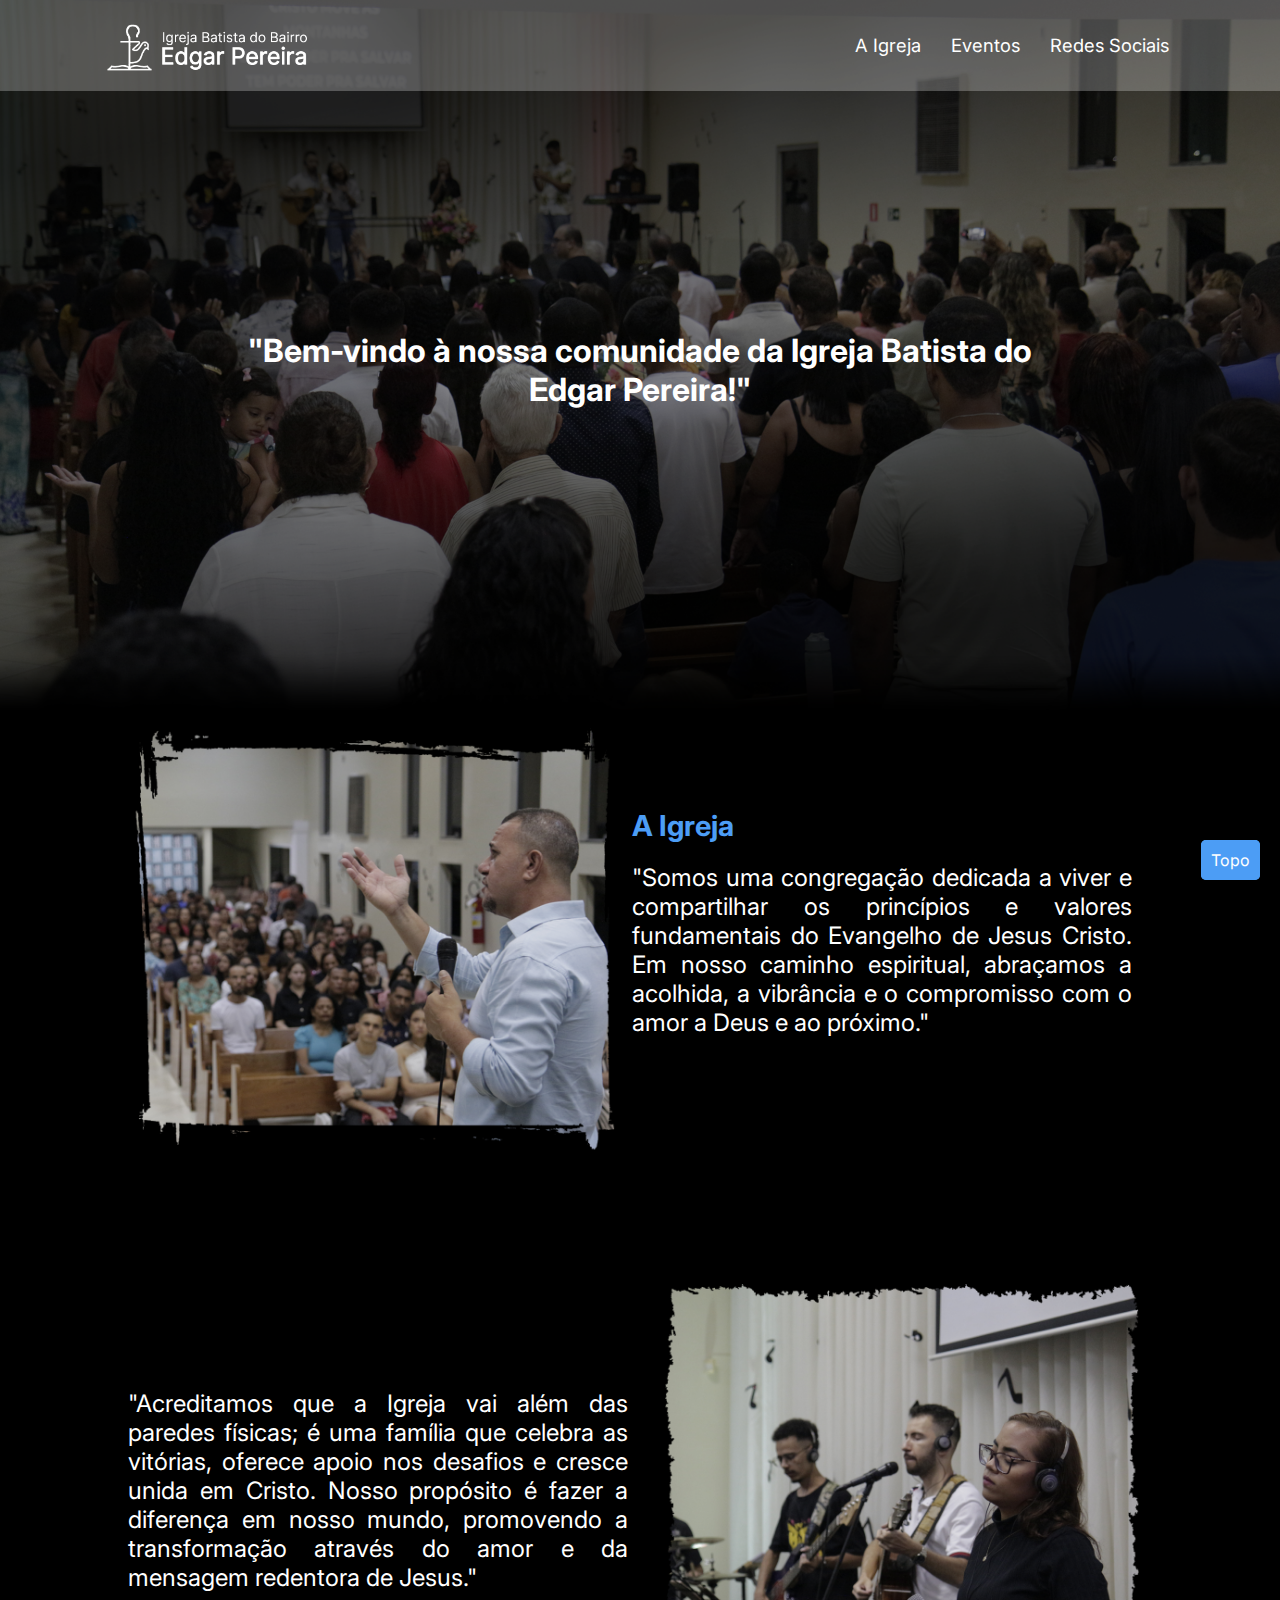
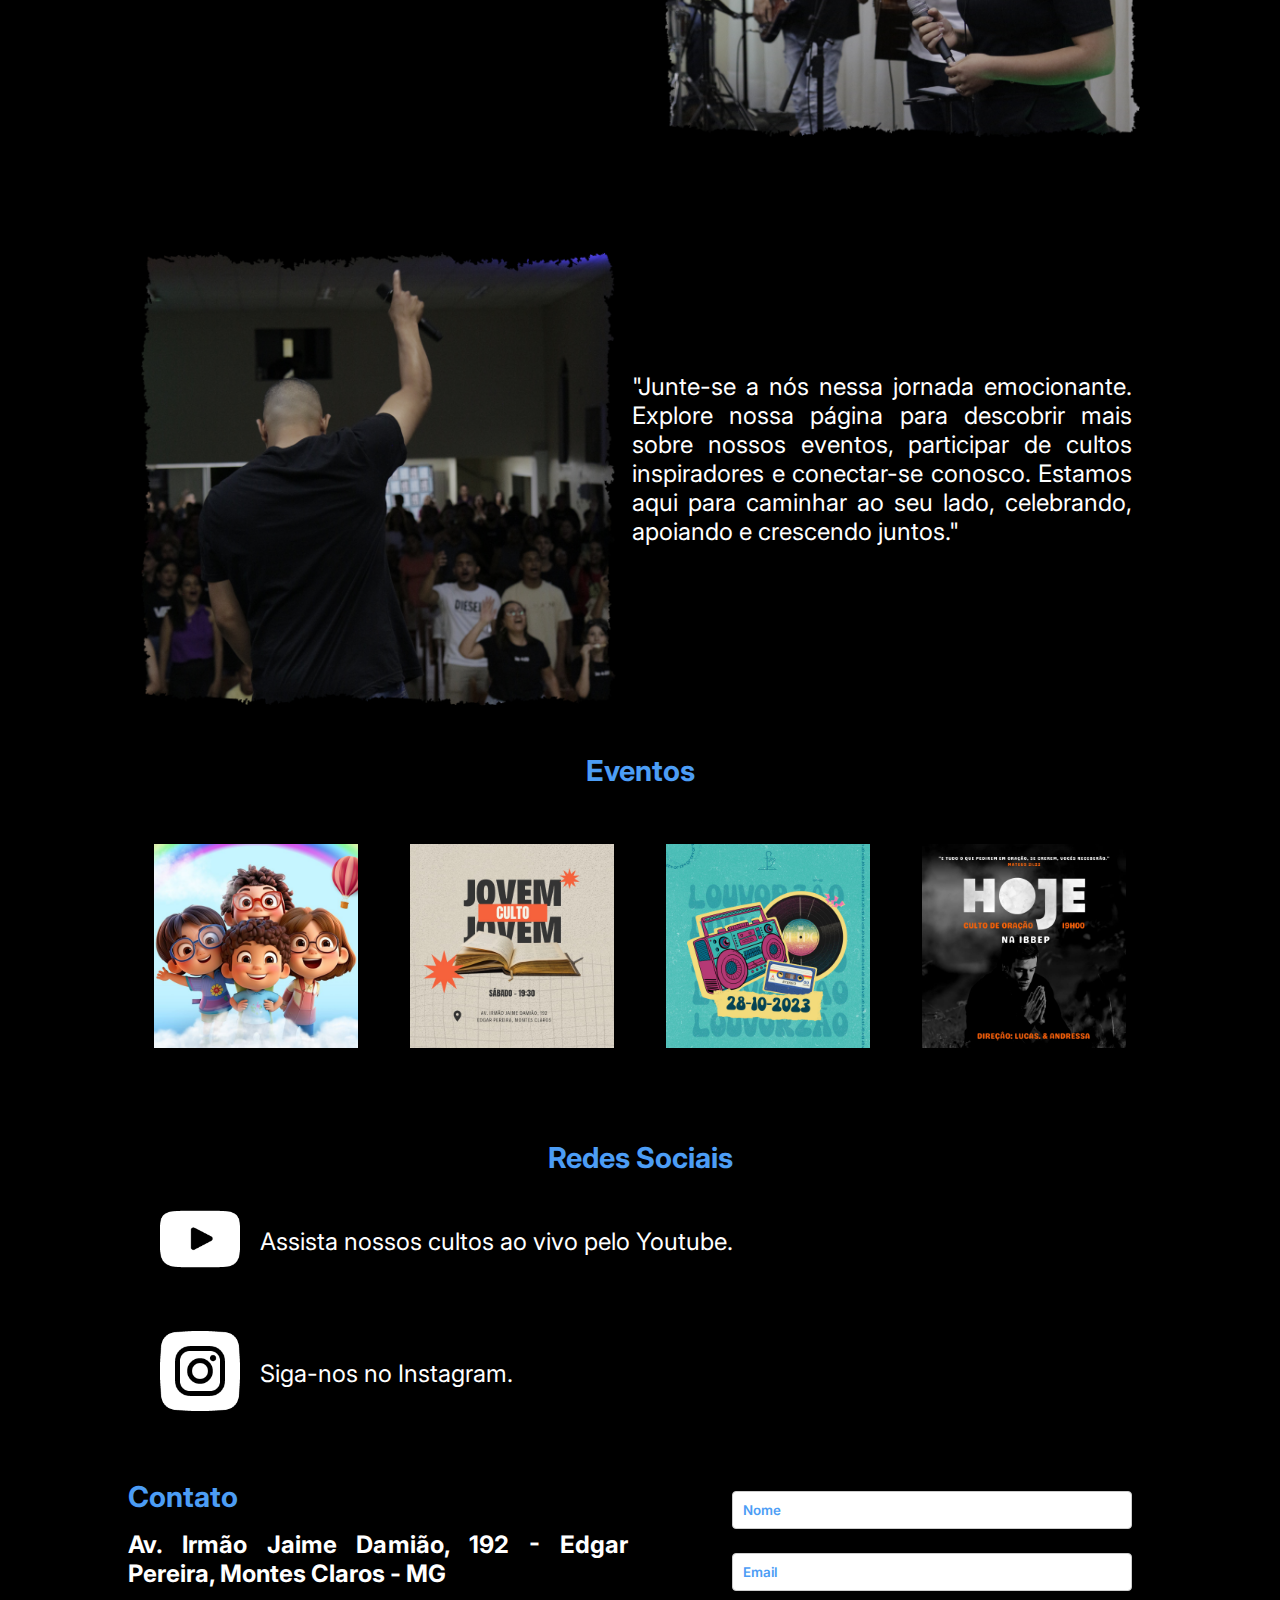
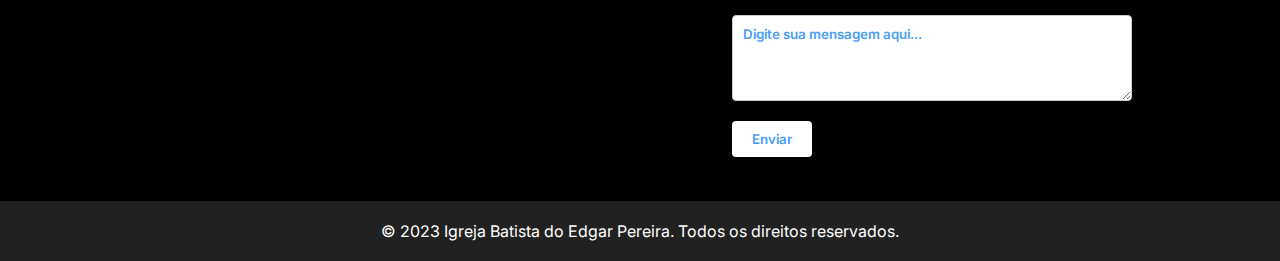
<file: index.html>
<!DOCTYPE html>
<html lang="pt-br">
<head>
    <meta charset="UTF-8">
    <meta name="viewport" content="width=device-width, initial-scale=1.0">
    <link rel="stylesheet" href="style.css">
    <script src="script.js" defer></script>
    <title>Igreja Batista do Edgar Pereira</title>
</head>
<body>

    <!-- Seção de Cabeçalho -->
    <header>
        <section id="inicio">
             <!-- Barra de Navegação -->
            <nav class="nav_bar">
                <!-- Logotipo -->
                <div class="logo">
                        <img class="logo_ibbep" src="Imagens/Logo_Ibbep.png" alt="Logo Da Igreja Batista Do Edgar Pereira">
                    </div>
                     <!-- Links de Navegação -->
                    <div class="nav_list">
                        <ul>
                            <li class="nav_item"><a href="#a-igreja" class="nav_link">A Igreja</a></li>
                            <li class="nav_item"><a href="#eventos" class="nav_link">Eventos</a></li>
                            <li class="nav_item"><a href="#redes_sociais" class="nav_link">Redes Sociais</a></li>
                        </ul>
                    </div>

                    <div class="menu_items">
                        <img class="logo_ibbep_cel" src="Imagens/Logo_Ibbep.png" alt="Logo Da Igreja Batista Do Edgar Pereira">
                        <ul>
                            <li class="nav_item"><a href="#a-igreja" class="nav_link">A Igreja</a></li>
                            <li class="nav_item"><a href="#eventos" class="nav_link">Eventos</a></li>
                            <li class="nav_item"><a href="#redes_sociais" class="nav_link">Redes Sociais</a></li>
                        </ul>
                    </div>
                </nav> 
                 <!-- Imagem de Fundo -->
                <img class="background" src="Imagens/inicio.png" alt="">
    </header>
      <!-- Texto de Boas-Vindas -->
    <h1 class="welcome_txt">"Bem-vindo à nossa comunidade da Igreja Batista do Edgar Pereira!"</h1> 
        </section>
      
        <!-- Seção A Igreja -->
        <section id="a-igreja">
            <div class="a-igreja_content">
                <img class="a-igreja_img" src="Imagens/Igreja.png" alt="">
                <div class="a-igreja_text">
                    <h1>A Igreja</h1>
                    <h2>"Somos uma congregação dedicada a viver e compartilhar os princípios e valores fundamentais do Evangelho de Jesus Cristo. Em nosso caminho espiritual, abraçamos a acolhida, a vibrância e o compromisso com o amor a Deus e ao próximo."</h2>
                </div>
            </div>
            <div class="a-igreja_content">
                <div class="a-igreja_text">
                    <h2>"Acreditamos que a Igreja vai além das paredes físicas; é uma família que celebra as vitórias, oferece apoio nos desafios e cresce unida em Cristo. Nosso propósito é fazer a diferença em nosso mundo, promovendo a transformação através do amor e da mensagem redentora de Jesus."</h2>
                </div>
                <img class="a-igreja_img" src="Imagens/Igreja2.png" alt="">
            </div>
            <div class="a-igreja_content">
                <img class="a-igreja_img" src="Imagens/Igreja3.png" alt="">
                <div class="a-igreja_text">
                    <h2>"Junte-se a nós nessa jornada emocionante. Explore nossa página para descobrir mais sobre nossos eventos, participar de cultos inspiradores e conectar-se conosco. Estamos aqui para caminhar ao seu lado, celebrando, apoiando e crescendo juntos."</h2>
                </div>
            </div>
        </section>

        <!-- Seção de Eventos -->
        <section id="eventos">
            <h1>Eventos</h1>
            <div class="eventos_content">
                <img class="eventos_img" src="Imagens/infantil.png" alt="">
                <img class="eventos_img" src="Imagens/jovens.jpeg" alt="">
                <img class="eventos_img" src="Imagens/louvor.png" alt="">
                <img class="eventos_img" src="Imagens/oracao.jpeg" alt="">
            </div>
        </section>
        
        <!-- Seção de Redes Sociais -->
        <section id="redes_sociais">
            <h1>Redes Sociais</h1>
            <div class="sociais_content-yt">
                <a href="https://www.youtube.com/@igrejabatistaedgarpereira5484" target="_blank"><img class="logo_youtube" src="Imagens/youtube.png" alt=""></a>
                <div class="sociais_text-yt">
                    <h2>Assista nossos cultos ao vivo pelo Youtube.</h2>
                </div>
            </div>

            <div class="sociais_content-in">
                <a href="https://www.instagram.com/ibbep_/" target="_blank"><img class="logo_instagram" src="Imagens/instagram.png" alt=""></a>
                <div class="sociais_text-in">
                    <h2>Siga-nos no Instagram.</h2>
                </div>
            </div>
        </section>
        
        <section id="contato">
            <div class="contato_txt">
                <h1>Contato</h1>
                <h2>Av. Irmão Jaime Damião, 192 - Edgar Pereira, Montes Claros - MG</h2>
            </div>
            <form action="">
                <label for="nome"></label>
                <input type="text" id="nome" name="nome" placeholder="Nome" required>

                <label for="email:"></label>
                <input type="text" id="email" name="email" placeholder="Email" required>

                <label for="mensagem"></label>
                <textarea name="mensagem" id="mensagem" rows="4" placeholder="Digite sua mensagem aqui..." required></textarea> 

                <button type="submit">Enviar</button>
            </form>
        </section>
    <!-- Seção de Rodapé -->
    <footer>
        <div class="rodape">
            <p>&copy; 2023 Igreja Batista do Edgar Pereira. Todos os direitos reservados.</p>
        </div>
    </footer>

    <!-- Botão de Voltar ao Topo -->
    <button id="botao_voltar"><a href="#inicio" class="botao_link">Topo</a></button>  

</body>
</html>
</file>
<file: style.css>
@import url('https://fonts.googleapis.com/css2?family=Inter:wght@200;300;400;500&family=Sora:wght@300;400;500;600&display=swap');

*{
    padding: 0;
    margin: 0;
    font-family: 'Inter', sans-serif;
}

/* ==== CABEÇALHO ==== */


header {
    background-color: rgba(255, 255, 255, 0);
    transition: background-color 0.5s ease;
}

header:hover {
    background-color: rgba(255, 255, 255, 0.26);
  }

.nav_bar {
    display: flex;
    justify-content: space-between;
    padding: 0.5rem 6rem;
    width: 100%;
    box-sizing: border-box;
}

.logo {
    display: flex;
    align-items: center;
}

.logo_ibbep {
    width: 14rem;
    height: auto;
}

.nav_list {
    display: flex;
    align-items: center;
}

.nav_list ul {
    display: flex;
    justify-content: center;
    list-style: none;
}

.nav_item {
    margin: 0 15px;
}

.nav_link {
    text-decoration: none;
    font-size: 1.15rem;
    color: white;
    font-weight: 400;
}

.background {
    width: 100%;
    height: auto;
    position: absolute;
    top: 0;
    left: 0;
    z-index: -1;
    background-size: cover;
}

.welcome_txt {
    color: white;
    text-align: center;
    padding: 15rem 15rem;
}

.menu_items {
    display: none;
    flex-direction: column;
    align-items: center;
}

/* ==== CORPO ==== */

body {
    background-color: black;
    background-size: cover;
    background-position: center;
    background-repeat: no-repeat;
    height: auto; 
    background-attachment: fixed;
    margin: 0;
}

.a-igreja_content {
    display: flex;
    justify-content: space-between;
    align-items: center;
    flex-wrap: wrap;
    padding: 1.5rem 8rem;
}

.a-igreja_text {
    color: white;
    flex: 1;
    max-width: 500px; 
    margin-right: 20px; 
    text-align: justify;
}

.a-igreja_text h1,
.a-igreja_text h2 {
    margin-bottom: 20px;
}

.a-igreja_text h1 {
    color: #4c9df5;
    font-size: 1.8rem;
}

.a-igreja_text h2 {
    font-weight: 400;
}

.a-igreja_img {
    max-width: 100%;
    height: 500px;
    margin-top: 20px;
}

#eventos h1{
    color: #4c9df5;
    font-size: 1.8rem;
    text-align: center;
    margin-bottom: 2rem;
}

.eventos_content {
    display: flex;
    flex-wrap: wrap;
    justify-content: space-around;
    padding: 1.5rem 8rem;
}

.eventos_img {
    width: 20%;
    margin-bottom: 20px;
    box-sizing: border-box;
    overflow: hidden;
    transition: transform 0.3s ease;
}

.eventos_img:hover {
    transform: scale(1.2);
}

#redes_sociais h1{
    color: #4c9df5;
    font-size: 1.8rem;
    text-align: center;
    margin-top: 3rem;
}

.sociais_content-yt,
.sociais_content-in {
    display: flex;
    align-items: center;
    flex-wrap: wrap;
    padding: 1.5rem 10rem;
}

.sociais_text-yt h2{
    color: white;
    font-weight: 400;
    margin-left: 20px
}

.logo_youtube {
    width: 5rem;
    transition: transform 0.3s ease;
}

.logo_youtube:hover {
    transform: scale(1.2);
}

.sociais_text-in h2{
    color: white;
    font-weight: 400;
    margin-left: 20px
}

.logo_instagram {
    width: 5rem;
    transition: transform 0.3s ease;
}

.logo_instagram:hover {
    transform: scale(1.2);
}

/* ==== CONTATOS ==== */
#contato {
    display: flex;
    justify-content: space-between;
    flex-wrap: wrap;
    padding: 1.5rem 8rem;
}

.contato_txt {
    color: white;
    flex: 1;
    max-width: 500px; 
    margin-right: 20px; 
    text-align: justify;
}

.contato_txt h1{
    color: #4c9df5;
    font-size: 1.8rem;
    padding: 1rem 0rem;
}

form {
    flex: 0 1 100%;
    max-width: 400px; 
    margin: 0 0;
    padding: 20px;
    background-color: #f4f4f400;
    border-radius: 8px;
    box-shadow: 0 0 10px rgba(0, 0, 0, 0.1);
    font-family: 'Inter';
    color: #fff;
}

label {
    display: block;
    margin-bottom: 8px;
    font-weight: 500;
}

textarea, input {
    width: 100%;
    padding: 10px;
    margin-bottom: 16px;
    box-sizing: border-box;
    border: 1px solid #ccc;
    border-radius: 4px;
    resize: vertical;
}

input::placeholder,
textarea::placeholder {
    font-weight: 600;
    color: #4c9df5;
}


button {
    background-color: #ffffff;
    color: #4c9df5;
    padding: 10px 20px;
    border: none;
    border-radius: 4px;
    cursor: pointer;
    font-weight: 600;
}

button:hover {
    background-color: #357ae8;
    color: #ffffff;
}

/* ==== RODAPÉ ==== */

footer {
    background-color: #f0f0f023;
    padding: 20px;
    text-align: center;
}

.rodape {
    color: white;
}

#botao_voltar {
    position: fixed;
    bottom: 20px;
    right: 20px;
    padding: 10px;
    background-color: #4c9df5;
    color: #fff;
    border: none;
    cursor: pointer;
    border-radius: 5px;
    text-decoration: none;
}

#botao_voltar:hover {
    background-color: #4c9df5;
}

.botao_link{
    text-decoration: none;
    font-size: 1rem;
    color: white;
    font-weight: 500;
}

@media screen and (max-width: 1200px) {

    .a-igreja_content,
    .eventos_content,
    .sociais_content-yt,
    .sociais_content-in {
        padding: 1.5rem 2rem;
    }

    .background {
        width: 100%;
    }
}

@media screen and (max-width: 768px) {

    .nav_bar {
        flex-direction: column;
        align-items: center;
    }

    .nav_list {
        display: none;
    }

    .logo_ibbep {
        display: none;
    }
    
    .menu_items {
        display: flex;
        flex-direction: column;
        align-items: center;
    }

    .logo_ibbep_cel {
        width: 14rem;
        height: auto;
    }
    
    .menu_items ul {
        list-style: none;
    }
    
    .menu_items li {
        margin: 10px 0;
    }

    .menu_items a:hover {
        color:#4c9df5;
    }
    
    .menu_items a {
        text-decoration: none;
        font-size: 1.15rem;
        color: white;
        font-weight: 400;
    }

    .welcome_txt {
        padding: 8rem 2rem;
    }

    .background{
        width: 100%;
    }

    .a-igreja_content,
    .eventos_content,
    .sociais_content-yt,
    .sociais_content-in {
        padding: 1.5rem 1rem;
    }

    .a-igreja_text {
        max-width: 100%;
        margin-right: 0;
    }

    .a-igreja_img {
        height: auto;
        max-width: 100%;
        margin-top: 10px;
    }

    .eventos_img {
        width: 80%;
        margin-bottom: 30px;
    }
}
</file>
